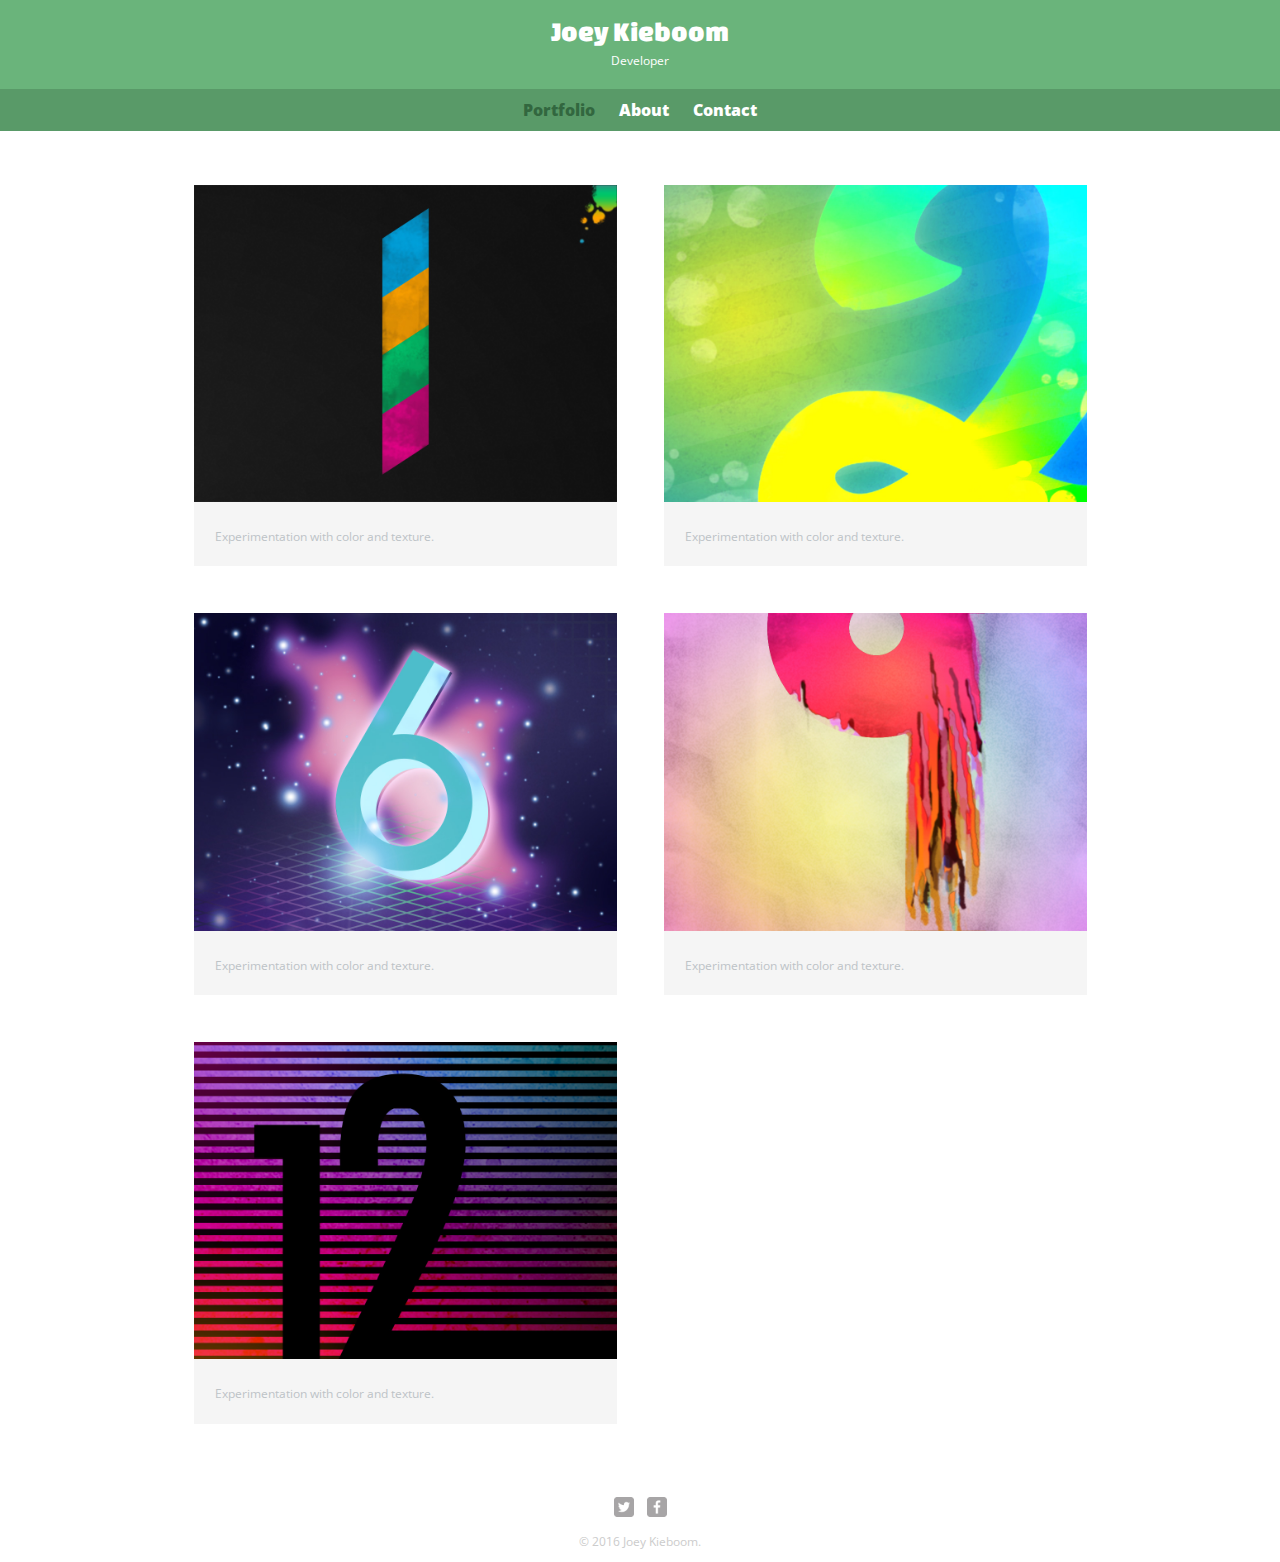
<file: TeamTreeHouseCursus/index.html>
<!DOCTYPE html>
<html lang="en">
    <head>
        <meta charset="UTF-8">
        <title>Joey Kieboom | Developer</title>
        <link type="text/css" rel="stylesheet" href="css/normalize.css">
        <link href="https://fonts.googleapis.com/css?family=Changa+One|Open+Sans:400,400i,700,700i,800" rel="stylesheet">
        <link type="text/css" rel="stylesheet" href="css/main.css">
    </head>
    <body>
        <header>
            <a id="logo" href="index.html">
                <h1>Joey Kieboom</h1>
                <h2>Developer</h2>
            </a>

            <nav>
                <ul>
                    <li><a href="index.html" class="selected">Portfolio</a></li>
                    <li><a href="about.html">About</a></li>
                    <li><a href="contact.html">Contact</a></li>
                </ul>
            </nav>
        </header>
        <div id="wrapper">
            <section>
                <ul id="gallery">
                    <li>
                        <a href="img/numbers-01.jpg">
                            <img src="img/numbers-01.jpg" alt="">
                            <p>Experimentation with color and texture.</p>
                        </a>
                    </li>
                    <li>
                        <a href="img/numbers-02.jpg">
                            <img src="img/numbers-02.jpg" alt="">
                            <p>Experimentation with color and texture.</p>
                        </a>
                    </li>
                    <li>
                        <a href="img/numbers-06.jpg">
                            <img src="img/numbers-06.jpg" alt="">
                            <p>Experimentation with color and texture.</p>
                        </a>
                    </li>
                    <li>
                        <a href="img/numbers-09.jpg">
                            <img src="img/numbers-09.jpg" alt="">
                            <p>Experimentation with color and texture.</p>
                        </a>
                    </li>
                    <li>
                        <a href="img/numbers-12.jpg">
                            <img src="img/numbers-12.jpg" alt="">
                            <p>Experimentation with color and texture.</p>
                        </a>
                    </li>
                </ul>
            </section>
            <footer>
                <a href="http://twitter.com/wittig"><img src="img/twitter-wrap.png" alt="Twitter Logo" class="social-icon"></a>
                <a href="http://facebook.com/"><img src="img/facebook-wrap.png" alt="Facebook Logo" class="social-icon"></a>
                <p>&copy; 2016 Joey Kieboom.</p>
            </footer>
        </div>
    </body>
</html>
</file>
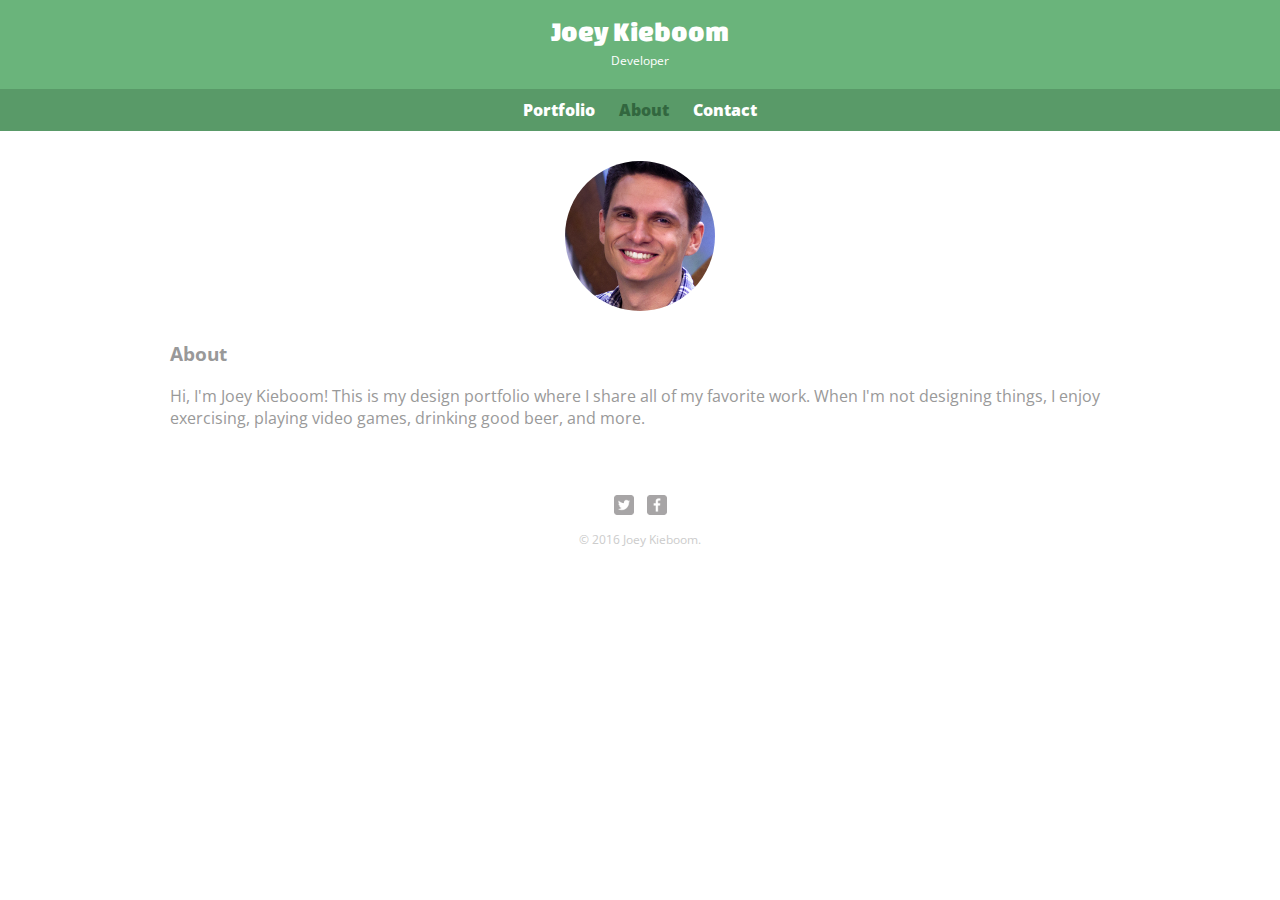
<file: TeamTreeHouseCursus/about.html>
<!DOCTYPE html>
<html lang="en">
<head>
    <meta charset="UTF-8">
    <title>Joey Kieboom | Developer</title>
    <link type="text/css" rel="stylesheet" href="css/normalize.css">
    <link href="https://fonts.googleapis.com/css?family=Changa+One|Open+Sans:400,400i,700,700i,800" rel="stylesheet">
    <link type="text/css" rel="stylesheet" href="css/main.css">
</head>
<body>
<header>
    <a id="logo" href="index.html">
        <h1>Joey Kieboom</h1>
        <h2>Developer</h2>
    </a>

    <nav>
        <ul>
            <li><a href="index.html">Portfolio</a></li>
            <li><a href="about.html" class="selected">About</a></li>
            <li><a href="contact.html">Contact</a></li>
        </ul>
    </nav>
</header>
<div id="wrapper">
    <section>
        <img src="img/nick.jpg" alt="Photo of Nick" class="profile-photo">
        <h3>About</h3>
        <p>Hi, I'm Joey Kieboom! This is my design portfolio where I share all of my favorite work. When I'm not designing things, I enjoy exercising, playing video games, drinking good beer, and more.</p>
    </section>
    <footer>
        <a href="http://twitter.com/wittig"><img src="img/twitter-wrap.png" alt="Twitter Logo" class="social-icon"></a>
        <a href="http://facebook.com/"><img src="img/facebook-wrap.png" alt="Facebook Logo" class="social-icon"></a>
        <p>&copy; 2016 Joey Kieboom.</p>
    </footer>
</div>
</body>
</html>
</file>
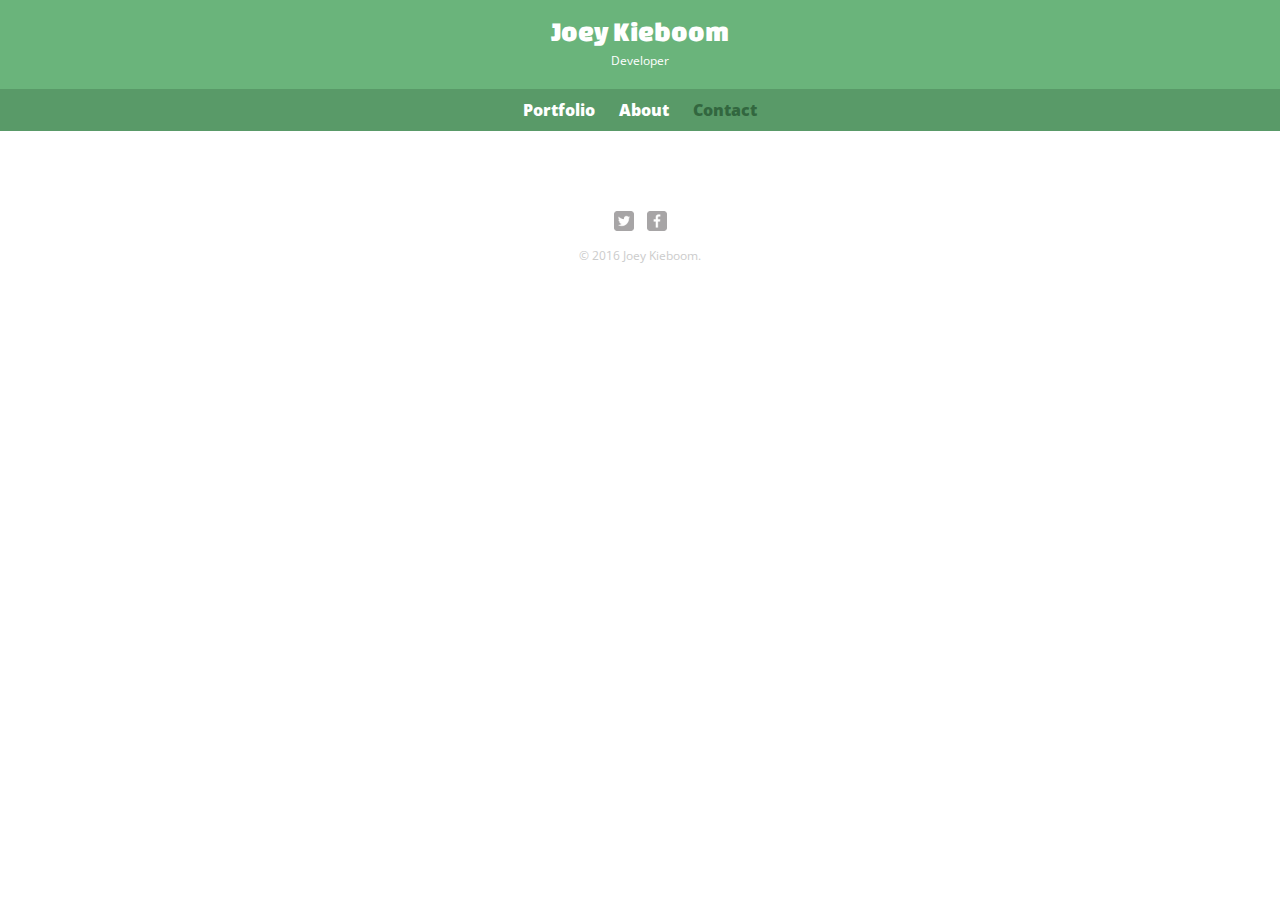
<file: TeamTreeHouseCursus/contact.html>
<!DOCTYPE html>
<html lang="en">
<head>
    <meta charset="UTF-8">
    <title>Joey Kieboom | Developer</title>
    <link type="text/css" rel="stylesheet" href="css/normalize.css">
    <link href="https://fonts.googleapis.com/css?family=Changa+One|Open+Sans:400,400i,700,700i,800" rel="stylesheet">
    <link type="text/css" rel="stylesheet" href="css/main.css">
</head>
<body>
<header>
    <a id="logo" href="index.html">
        <h1>Joey Kieboom</h1>
        <h2>Developer</h2>
    </a>

    <nav>
        <ul>
            <li><a href="index.html">Portfolio</a></li>
            <li><a href="about.html">About</a></li>
            <li><a href="contact.html" class="selected" >Contact</a></li>
        </ul>
    </nav>
</header>
<div id="wrapper">
    <section>

    </section>
    <footer>
        <a href="http://twitter.com/wittig"><img src="img/twitter-wrap.png" alt="Twitter Logo" class="social-icon"></a>
        <a href="http://facebook.com/"><img src="img/facebook-wrap.png" alt="Facebook Logo" class="social-icon"></a>
        <p>&copy; 2016 Joey Kieboom.</p>
    </footer>
</div>
</body>
</html>
</file>
<file: TeamTreeHouseCursus/css/main.css>
/**********************************
GENERAL
***********************************/

body {
    font-family: 'Open Sans', sans-serif;
}

#wrapper {
    max-width: 940px;
    margin: 0 auto;
    padding: 0 5%;
}

a {
    text-decoration: none;
}

img {
    max-width: 100%;
}

h3 {
    margin: 0 0 1em 0;
}

/**********************************
HEADING
***********************************/

header {
    float: left;
    margin: 0 0 30px 0;
    padding: 5px 0 0 0;
    width: 100%;
}

#logo {
    text-align: center;
    margin: 0;
}

h1 {
    font-family: 'Changa One', sans-serif;
    margin: 15px 0;
    font-size: 1.75em;
    font-weight: normal;
    line-height: 0.8em;
}

h2 {
    font-size: 0.75em;
    margin: -5px 0 0;
    font-weight: normal;
}



/**********************************
NAVIGATION
***********************************/

nav {
    text-align: center;
    padding: 10px 0;
    margin: 20px 0 0;
}

nav ul {
    list-style: none;
    margin: 0 10px;
    padding: 0;
}

nav li {
    display: inline-block;
}

nav a {
    font-weight: 800;
    padding: 15px 10px;
}

/**********************************
FOOTER
***********************************/

footer {
    font-size: 0.75em;
    text-align: center;
    padding-top: 50px;
    color: #ccc;
    clear: both;
}

.social-icon {
    width: 20px;
    height: 20px;
    margin: 0 5px;
}

/**********************************
PAGE: PORTFOLIO
***********************************/

#gallery {
    margin: 0;
    padding: 0;
    list-style: none;
}

#gallery li {
    float: left;
    width: 45%;
    margin: 2.5%;
    background-color: #f5f5f5;
    color: #bdc3c7;
}

#gallery li a p {
    margin: 0;
    padding: 5%;
    font-size: 0.75em;
    color: #bdc3c7;
}

/**********************************
PAGE: ABOUT
***********************************/

.profile-photo {
    display: block;
    max-width: 150px;
    margin: 0 auto 30px;
    border-radius: 50%;
}

/**********************************
COLORS
***********************************/

/* site body */
body {
    background-color: #fff;
    color: #999;
}

/* green header */
header {
    background: #6ab47b;
    border-color: #599a68;
}

/* nav background on mobile */
nav {
    background: #599a68;
}

/* logo text */
h1, h2 {
    color: #fff;
}

/* links */
a {
    color: #6ab47b;
}

/* nav link */
nav a, nav a:visited {
    color: #fff;
}

/* selected nav link */
nav a.selected, nav a:hover {
    color: #32673f;
}
</file>
